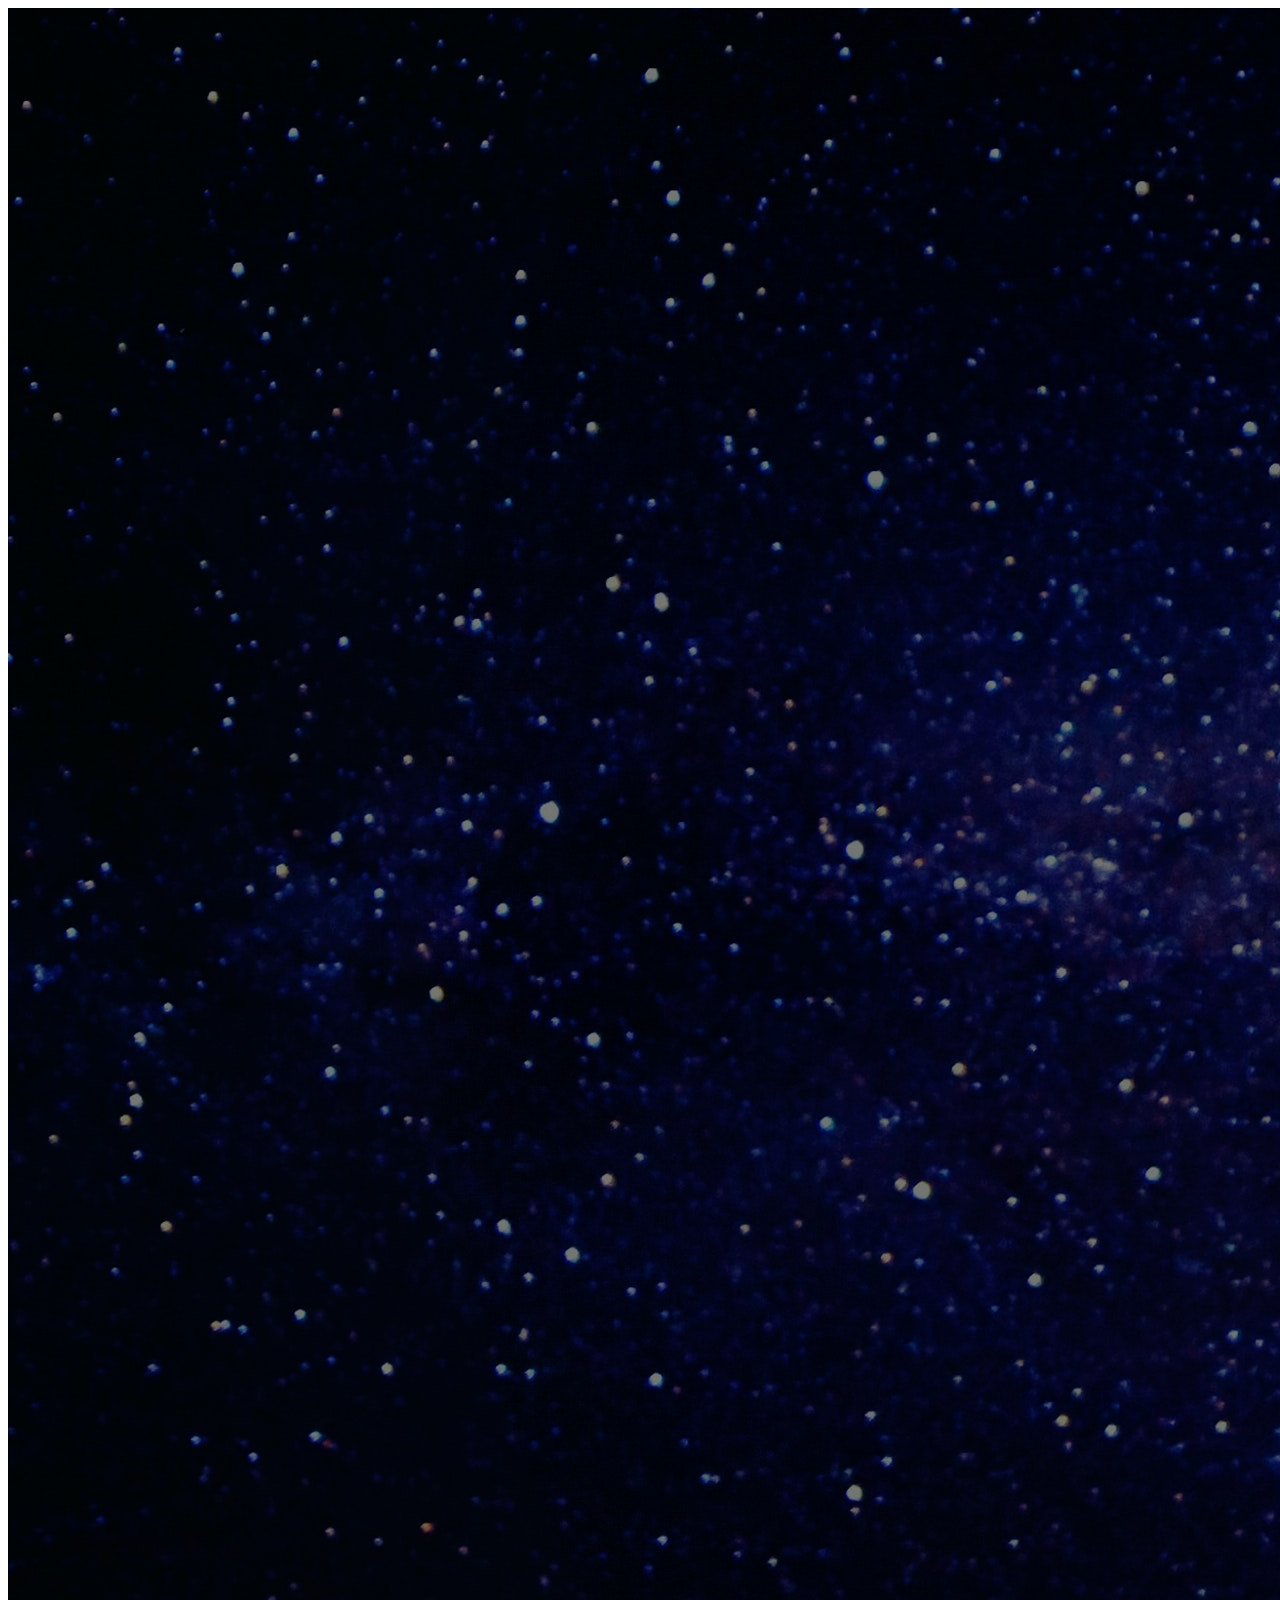
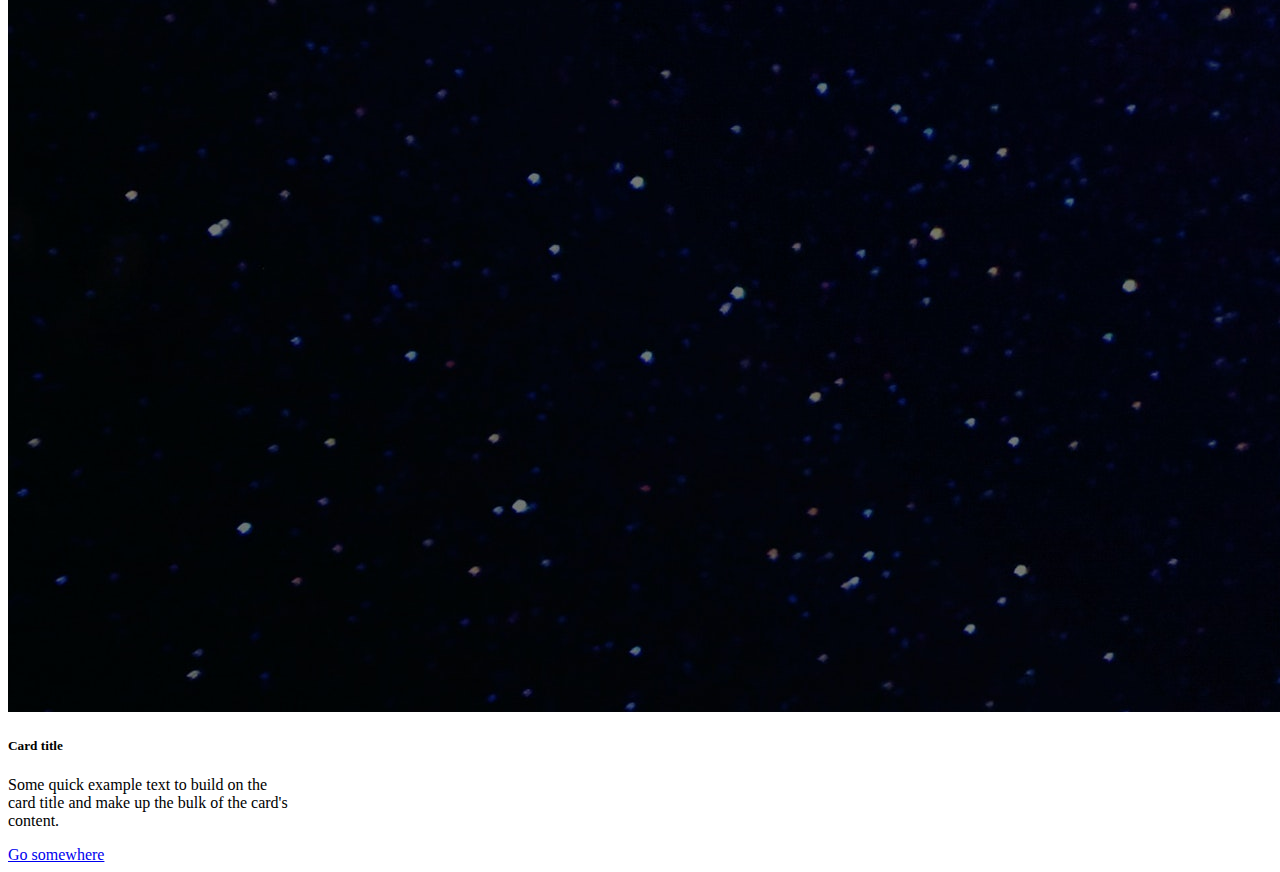
<file: 28dars/index.html>
<!DOCTYPE html>
<html lang="en">
<head>
	<meta charset="UTF-8">
	<meta name="viewport" content="width=device-width, initial-scale=1.0">
	<title>bootsrap 3</title>
	<link href="https://cdn.jsdelivr.net/npm/bootstrap@5.0.2/dist/css/bootstrap.min.css" rel="stylesheet" integrity="sha384-EVSTQN3/azprG1Anm3QDgpJLIm9Nao0Yz1ztcQTwFspd3yD65VohhpuuCOmLASjC" crossorigin="anonymous">
<script src="https://cdn.jsdelivr.net/npm/bootstrap@5.0.2/dist/js/bootstrap.bundle.min.js" integrity="sha384-MrcW6ZMFYlzcLA8Nl+NtUVF0sA7MsXsP1UyJoMp4YLEuNSfAP+JcXn/tWtIaxVXM" crossorigin="anonymous"></script>
</head>
<body>
<!-- 	<button class="btn btn-primary mt-5 mx-5" >primary</button>
	<button class="btn btn-info mt-5 mx-5" >primary</button>
	<button class="btn btn-danger mt-5 mx-5" >primary</button>
	<button class="btn btn-light mt-5 mx-5" >primary</button>
	<button class="btn btn-dark mt-5 mx-5" >primary</button>
	<button class="btn btn-success mt-5 mx-5" >primary</button>
	<button class="btn btn-warning mt-5 mx-5" >primary</button>
	<button class="btn btn-secondary mt-5 mx-5" >primary</button>
	<button class="btn btn-link mt-5 mx-5" >primary</button>
	<br><br>
	<button class="btn btn-outline-primary mt-5 mx-5">primary</button>
	<button class="btn btn-outline-info mt-5 mx-5">primary</button>
	<button class="btn btn-outline-danger mt-5 mx-5">primary</button>
	<button class="btn btn-outline-light mt-5 mx-5">primary</button>
	<button class="btn btn-outline-dark mt-5 mx-5">primary</button>
	<button class="btn btn-outline-success mt-5 mx-5">primary</button>
	<button class="btn btn-outline-warning mt-5 mx-5">primary</button>
	<button class="btn btn-outline-secondary mt-5 mx-5">primary</button>
	<button class="btn btn-outline-link mt-5 mx-5">primary</button>
	<br>
	<div class="d-grid gap-2">
  <button class="btn btn-primary" type="button">Button</button>
  <button class="btn btn-primary" type="button">Button</button>
</div>
<div class="card bg-dark text-white mx-5" style=" width: 400px;">
  <img src="1.jpg" class="card-img" alt="...">
  <div class="card-img-overlay">
    <h5 class="card-title">Card title</h5>
    <p class="card-text">This is a wider card with supporting text below as a natural lead-in to additional content. This content is a little bit longer.</p>
    <p class="card-text">Last updated 3 mins ago</p>
  </div>
  
</div>
<div class="card mb-3" style="max-width: 540px;">
  <div class="row g-0">
    <div class="col-6">
      <img src="1.jpg" class="img-fluid" alt="...">
    </div>
    <div class="col-md-6">
      <div class="card-body">
        <h5 class="card-title">Card title</h5>
        <p class="card-text">This is a wider card with supporting text below as a natural lead-in to additional content. This content is a little bit longer.</p>
        <p class="card-text"><small class="text-muted">Last updated 3 mins ago</small></p>
      </div>
    </div>
  </div>
</div> -->
<div class="card-footer mx-auto bg-danger" style="width: 18rem;">
  <img src="1.jpg" class="card-img-top" alt="...">
  <div class="card-body">
    <h5 class="card-title">Card title</h5>
    <p class="card-text">Some quick example text to build on the card title and make up the bulk of the card's content.</p>
    <a href="#" class="btn btn-primary">Go somewhere</a>
  </div>
</div>

</body>
</html>
</file>
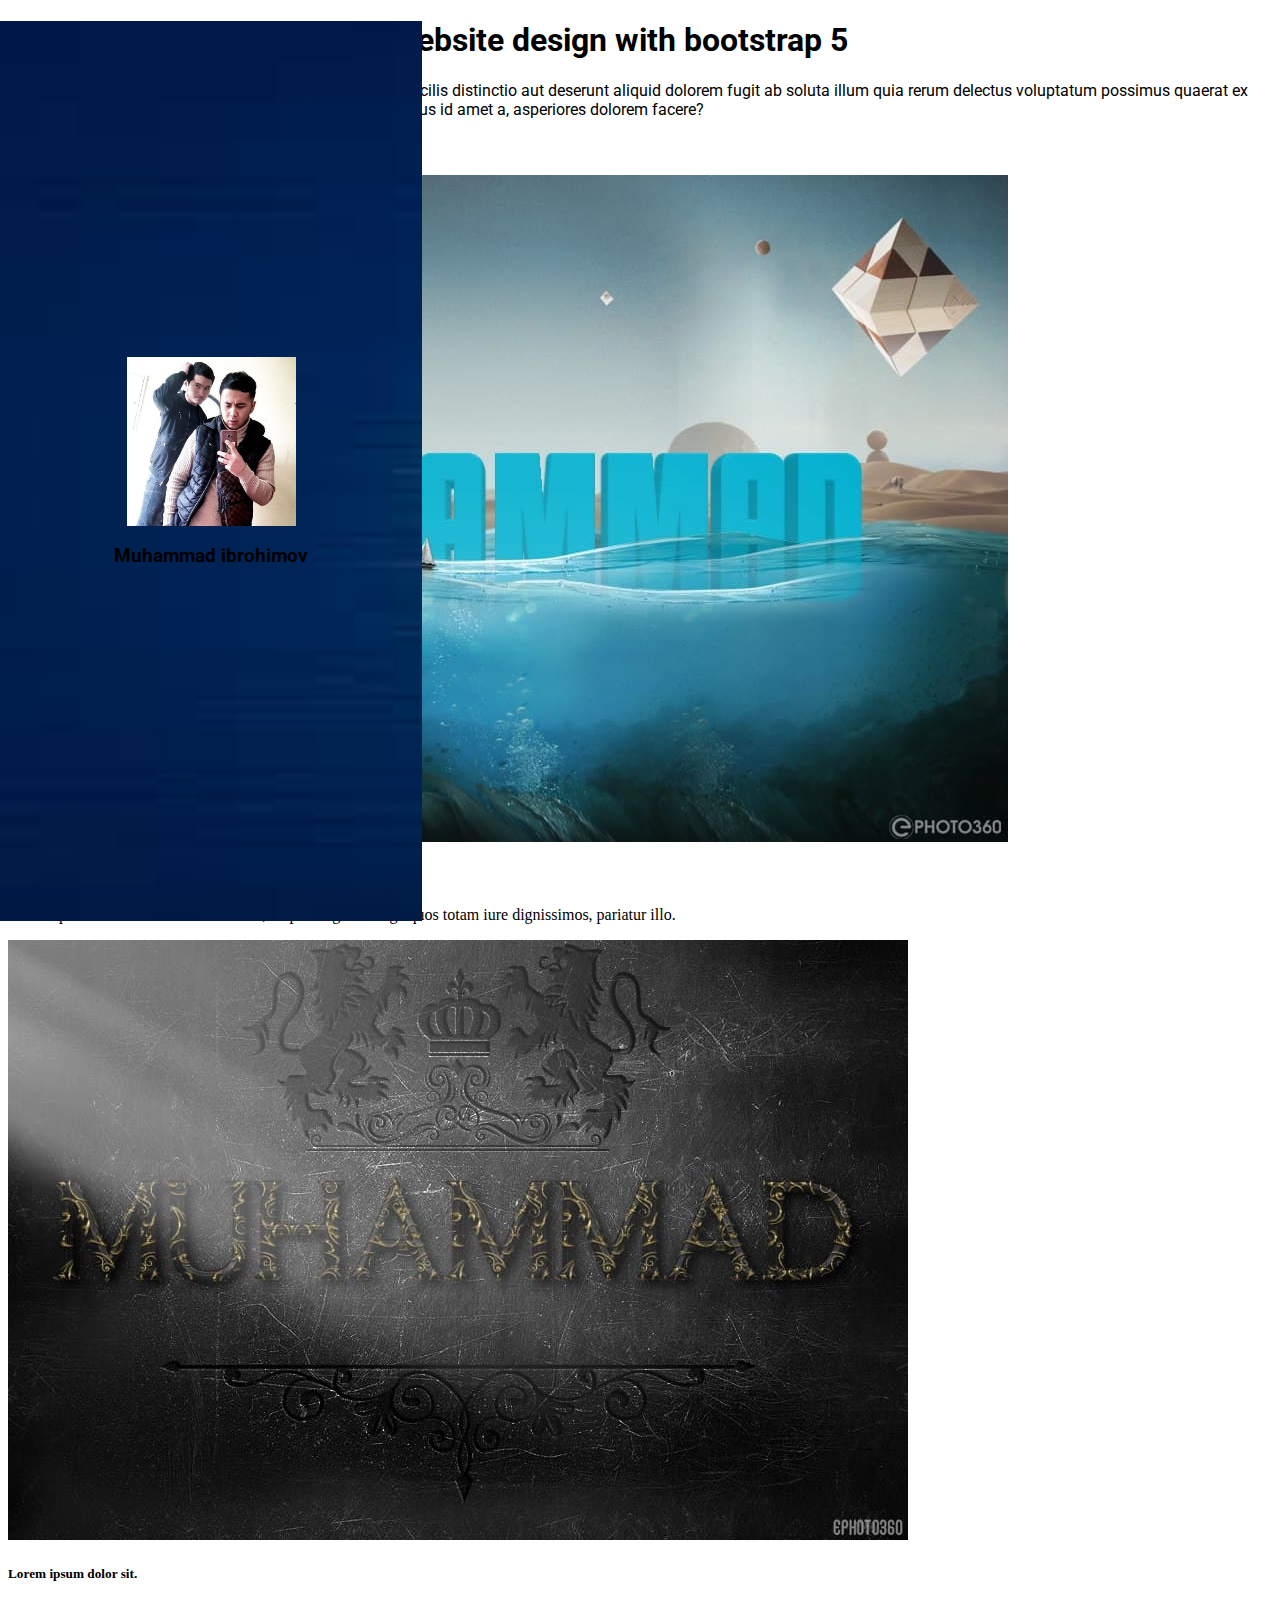
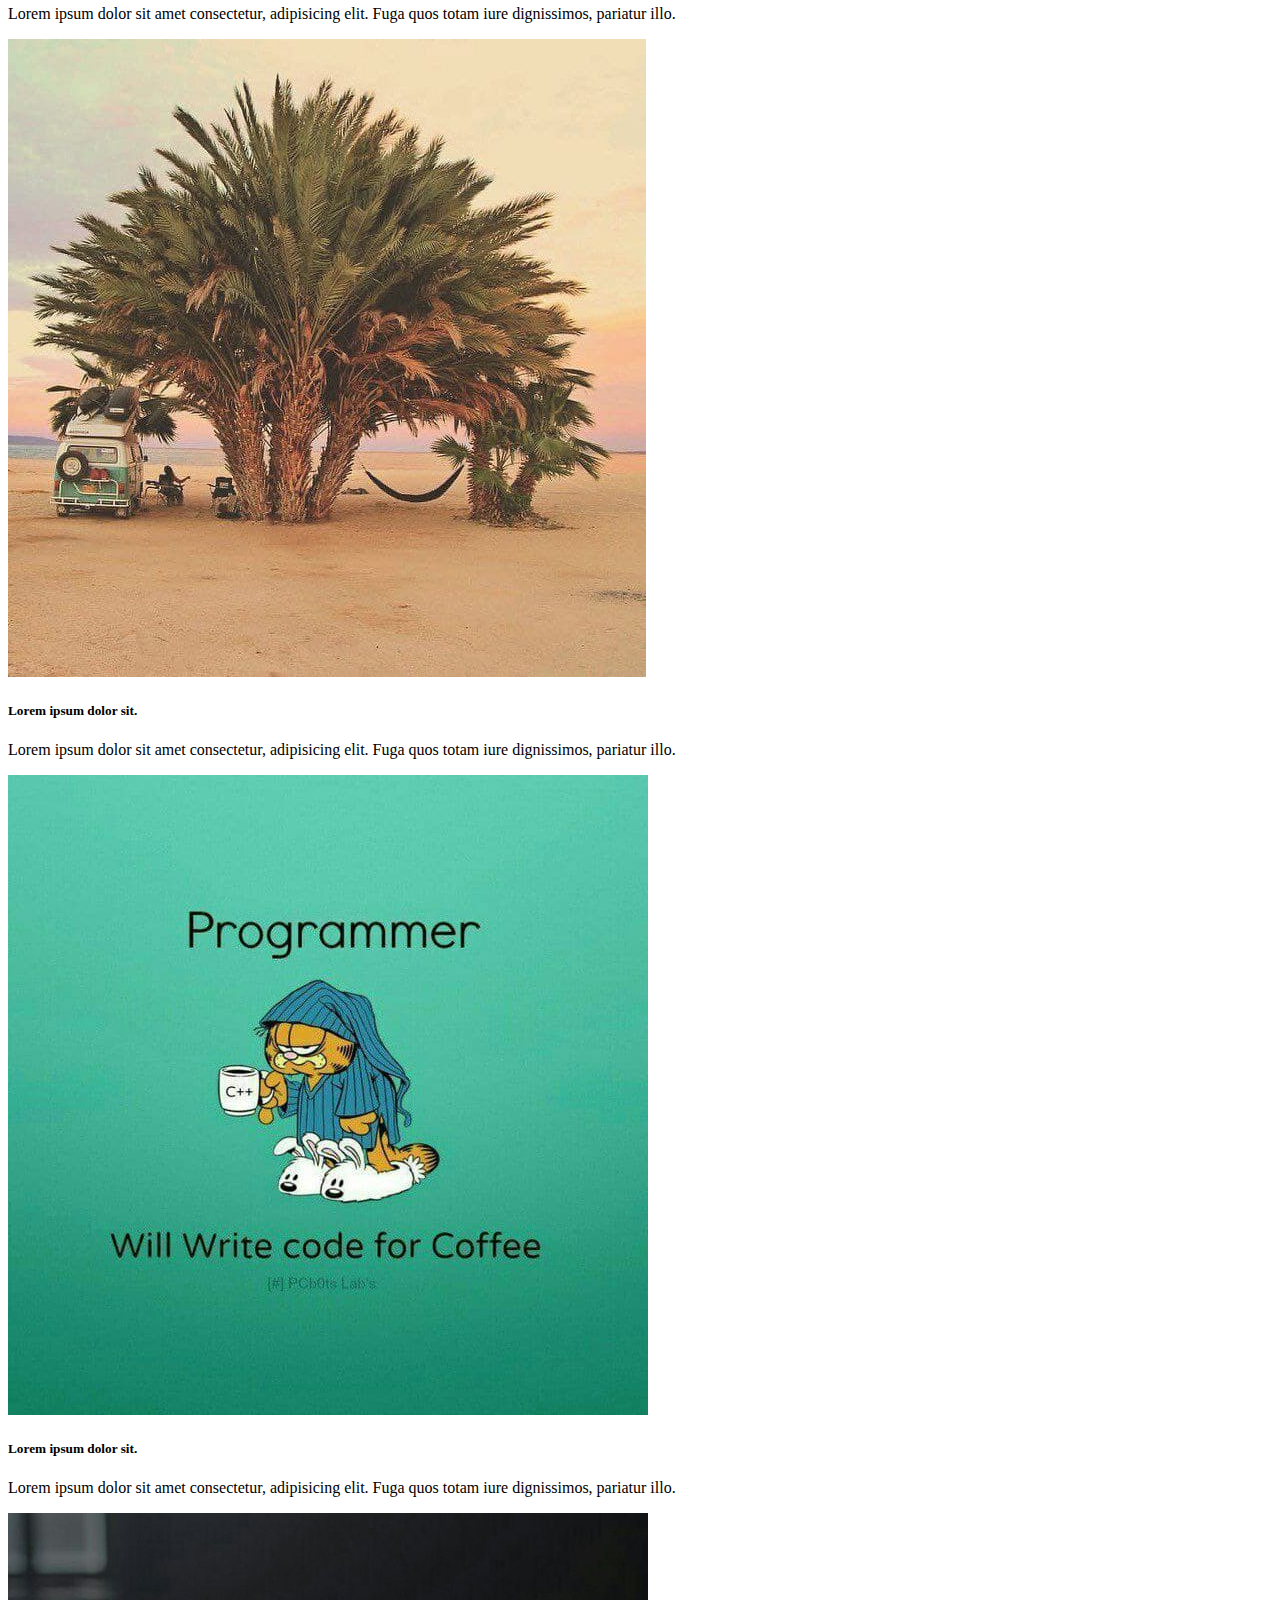
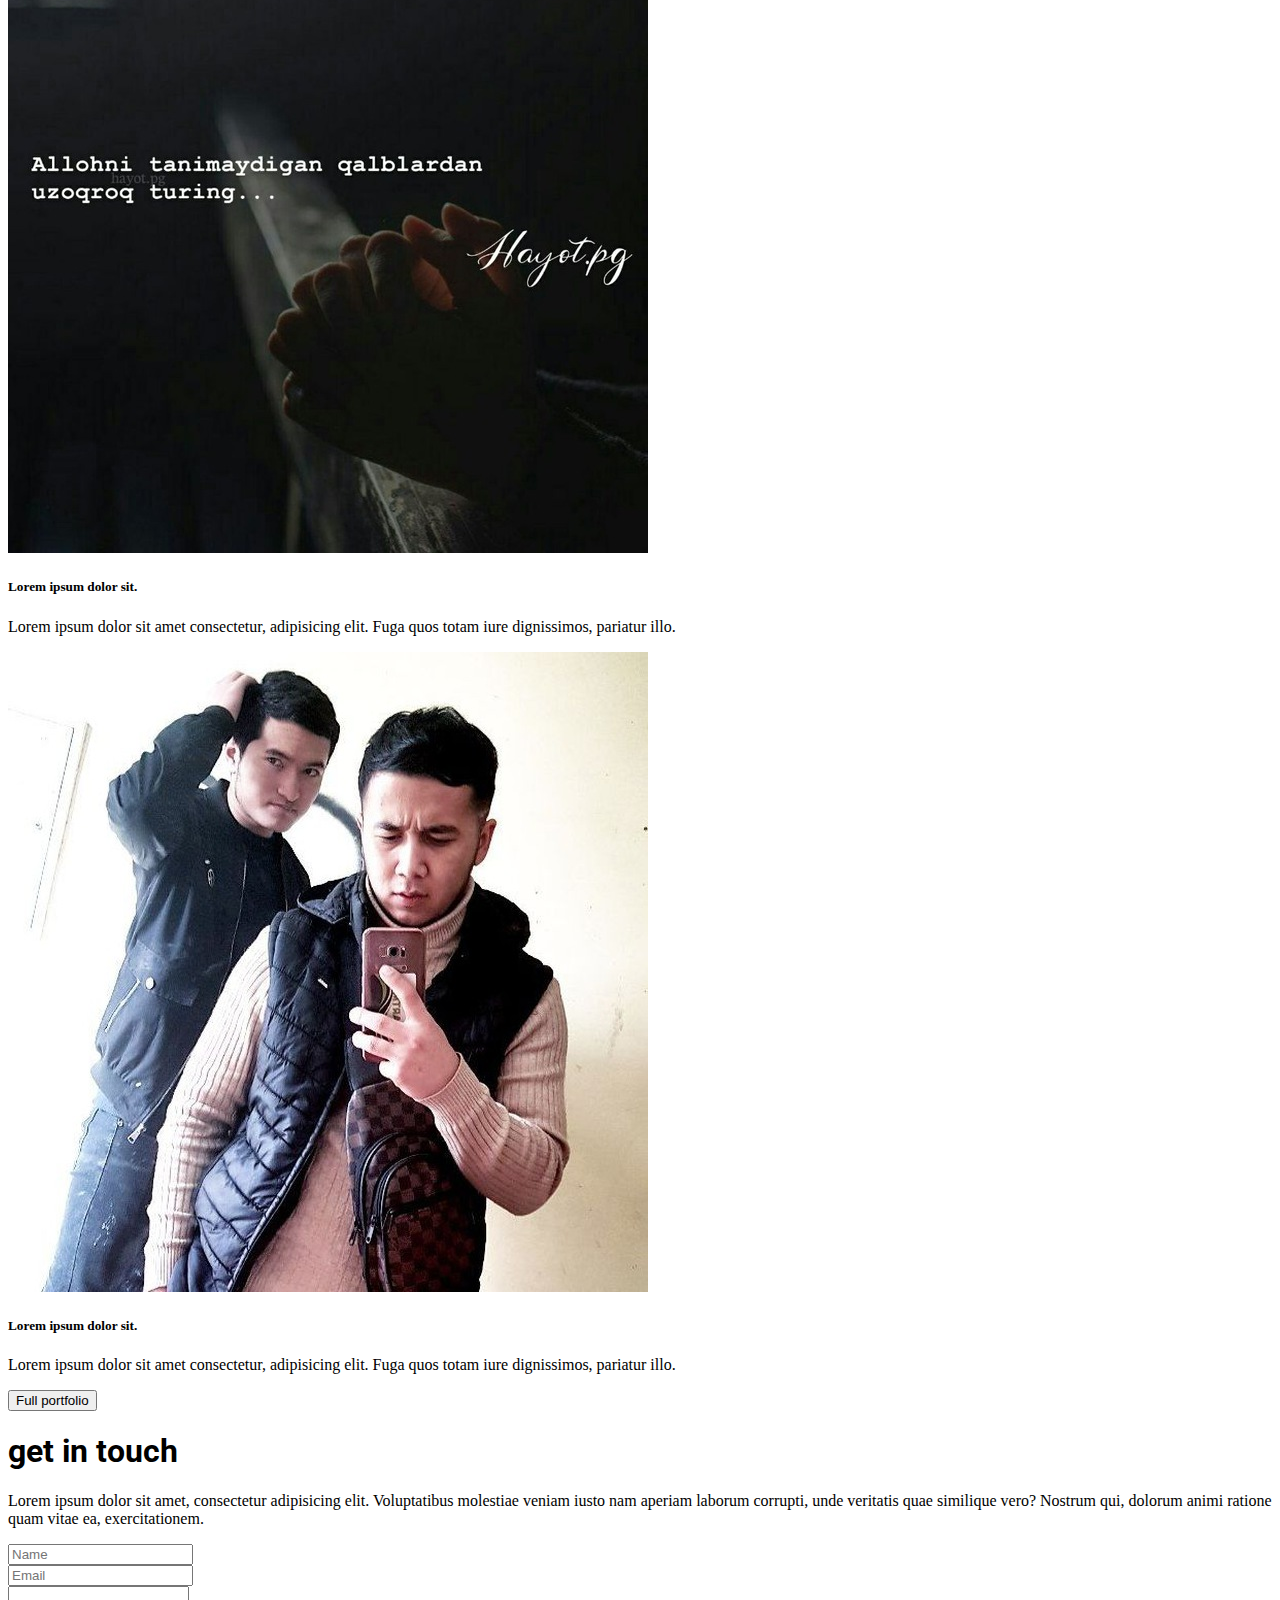
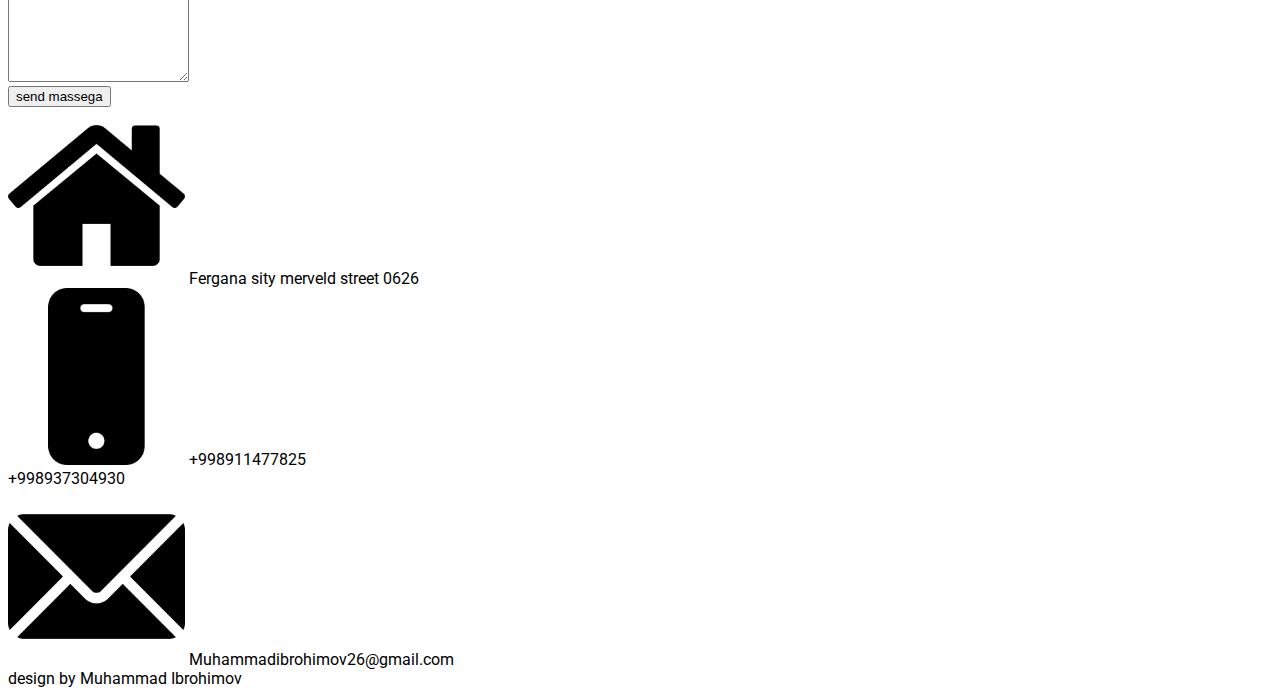
<file: prekt.html>
<!DOCTYPE html>
<html lang="en">
	<head>
		<meta charset="UTF-8">
		<meta name="viewport" content="width=device-width, initial-scale=1.0">
		<title>Bootstrap5</title>
		<link rel="stylesheet" href="style.css">
		<link rel="stylesheet" href="https://cdn.jsdelivr.net/npm/bootstrap-icons@1.8.2/font/bootstrap-icons.css">
		<link href="https://cdn.jsdelivr.net/npm/bootstrap@5.2.0-beta1/dist/css/bootstrap.min.css" rel="stylesheet" integrity="sha384-0evHe/X+R7YkIZDRvuzKMRqM+OrBnVFBL6DOitfPri4tjfHxaWutUpFmBp4vmVor" crossorigin="anonymous">
		<script src="https://cdn.jsdelivr.net/npm/bootstrap@5.2.0-beta1/dist/js/bootstrap.bundle.min.js" integrity="sha384-pprn3073KE6tl6bjs2QrFaJGz5/SUsLqktiwsUTF55Jfv3qYSDhgCecCxMW52nD2" crossorigin="anonymous"></script>
		<style>
		</style>
	</head>
	<body>
		<header id="header">
			<div class="fixed text-center">
				<img src="img/9.jpg" class="img-fluid rounded-circle">
				<h3 class="pb-4 pt-2 fs-2 roboto text-white">Muhammad ibrohimov</h3>
			</div>
		</header>
		<!-- tugadi -->
		<main>
			<div class="container-fluid">
				<div class="row">
					<div class="offset-md-4 col px-5">
						<div class="row">
							<div class="col-12">
								<h1 class="pt-5 roboto text-dark text-capitalize">
								Simple & ciratice  portfolio Website design with  bootstrap 5
								</h1>
								<p class="fs-1_5 roboto text-secondary py-4 w-75">
									Lorem ipsum dolor sit amet consectetur adipisicing elit. Facilis distinctio aut deserunt aliquid dolorem fugit ab soluta illum quia rerum delectus voluptatum possimus quaerat ex autem porro unde mollitia, adipisci? Sint odit, neque delectus id amet a, asperiores dolorem facere?
								</p>
								<button class="btn btn-danger fs-1_5 border text-white px-4"> Dowland CV</button>
							</div>
							<div class="col-12 roboto text-dark px-1 py-5 fs-2">
								Resent work
							</div>
							<div class="row">
								<div class="col-md-6">
									<img src="img/1.jpg"class="img-fluid" alt="" >
									<h5 class="text-dark py-2">Lorem ipsum dolor sit.</h5>
									<p class="lato text-secondary">Lorem ipsum dolor sit amet consectetur, adipisicing elit. Fuga quos totam iure dignissimos, pariatur illo.</p>
								</div>
								<div class="col-md-6">
									<img src="img/3.jpg"class="img-fluid" alt="" >
									<h5 class="text-dark py-2">Lorem ipsum dolor sit.</h5>
									<p class="lato text-secondary">Lorem ipsum dolor sit amet consectetur, adipisicing elit. Fuga quos totam iure dignissimos, pariatur illo.</p>
								</div>
								<div class="col-md-6">
									<img src="img/2.jpg"class="img-fluid" alt="" >
									<h5 class="text-dark py-2">Lorem ipsum dolor sit.</h5>
									<p class="lato text-secondary">Lorem ipsum dolor sit amet consectetur, adipisicing elit. Fuga quos totam iure dignissimos, pariatur illo.</p>
								</div>
								<div class="col-md-6">
									<img src="img/4.jpg"class="img-fluid" alt="" >
									<h5 class="text-dark py-2">Lorem ipsum dolor sit.</h5>
									<p class="lato text-secondary">Lorem ipsum dolor sit amet consectetur, adipisicing elit. Fuga quos totam iure dignissimos, pariatur illo.</p>
								</div>
								<div class="col-md-6">
									<img src="img/i.jpg"class="img-fluid" alt="" >
									<h5 class="text-dark py-2">Lorem ipsum dolor sit.</h5>
									<p class="lato text-secondary">Lorem ipsum dolor sit amet consectetur, adipisicing elit. Fuga quos totam iure dignissimos, pariatur illo.</p>
								</div>
								<div class="col-md-6">
									<img src="img/9.jpg"class="img-fluid" alt="" >
									<h5 class="text-dark py-2">Lorem ipsum dolor sit.</h5>
									<p class="lato text-secondary">Lorem ipsum dolor sit amet consectetur, adipisicing elit. Fuga quos totam iure dignissimos, pariatur illo.</p>
								</div>
								<div class="col">
									<button class="btn btn-outline-primary fs-1_5 border px-4  text-dark">
									Full portfolio
									</button>
								</div>
								
							</div>
							<div class="row">
								<div class="col">
									<h1 class="fs-2 mt-5 text-dark roboto px-1 py-5 text-capitalize">
									get in touch
									</h1>
									<p class="text-secondary lato w-75 pb-4">Lorem ipsum dolor sit amet, consectetur adipisicing elit. Voluptatibus molestiae veniam iusto nam aperiam laborum corrupti, unde veritatis quae similique vero? Nostrum qui, dolorum animi ratione quam vitae ea, exercitationem.</p>
									<div class="row">
										<div class="col-md-8">
											<form>
							<div class="row">
								<div class="col">
									<input type="text" class="form-control" placeholder="Name">
							</div>
							<div class="col">
									<input type="email" class="form-control" placeholder="Email">
							</div>
						</div>
						<div class="row py-3">
							<div class="col-12">
									<textarea class="form-control" rows="6"></textarea>
							</div>
							<div class="col-12">
								<button class="btn btn-danger btn-outline-primary fs-2 border text-white text-capitalize mt-2">send massega</button>
							</div>
						</div>
					</form>
				</div>
				<div class="col-md-4">
						<div class="d-flex flex-row pb-4">
							<img class="img-fluid" src="img/home.png" style="width: 14%;" alt="">
							<span class="px-2 w-75 roboto">Fergana sity merveld street 0626</span>
						</div>
						<div class="d-flex flex-row pb-4">
							<img class="img-fluid" src="img/iphone.png" style="width: 14%;" alt="">
							<span class="px-2 w-75 roboto">+998911477825 <br> +998937304930</span>
						</div>
						<div class="d-flex flex-row pb-4">
							<img class="img-fluid" src="img/email.png" style="width: 14%;" alt="">
							<span class="px-2 w-75 roboto">Muhammadibrohimov26@gmail.com</span>
						</div>

										</div>
									</div>
								</div>
							</div>
						</div>
						<footer class=" bg-light text-dark text-center py-2">
							<span class=" roboto text-capitalize">design by Muhammad Ibrohimov</span>
						</footer>
					</div>
				</div>
			</div>
		</main>
	</body>
</html>
</file>
<file: style.css>
@import url('https://fonts.googleapis.com/css2?family=Lato&family=Roboto&display=swap');

.roboto{
	font-family: 'Roboto', sans-serif;
}
.loto{
	font-family: 'Lato', sans-serif;
}
#header .fixed{
	width: 33%;
	height: 100%;
	position: fixed;
	left: 0;
	display: flex;
	justify-content: center;
	align-items: center;
	flex-direction: column;
	background-image: url(img/bgi4.jpg);
	background-size: cover;
	background-repeat: no-repeat;

}
#header .fixed img{
	width: 40%;
}
@media (max-width: 768px){
	#header .fixed{
		position: relative;
		width: 100%;
		height: 50vh;
    		
	}
}
</file>
